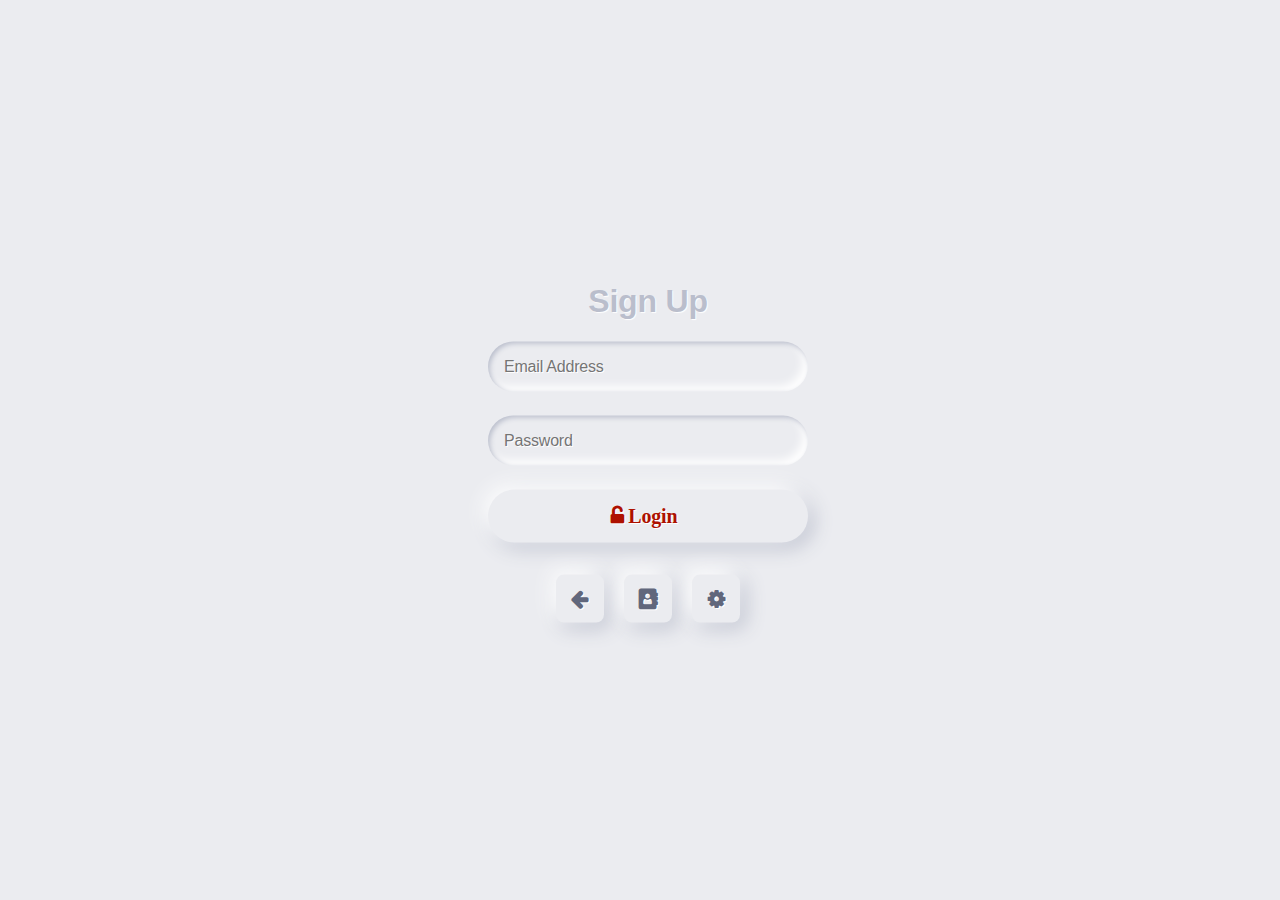
<file: Neumorphism login Page/index.html>
<!DOCTYPE html>
<html lang="en">

<head>
    <meta charset="UTF-8">
    <meta name="viewport" content="width=device-width, initial-scale=1.0">
    <title>UI Design Neumorphism Login Form</title>

    <link rel="stylesheet" href="style.css">


    <!-- Font icon  -->
    <link rel="stylesheet" href="https://cdnjs.cloudflare.com/ajax/libs/font-awesome/4.7.0/css/font-awesome.min.css">

</head>

<body>
    <form action="">
        <div class="segement">
            <h1>Sign Up</h1>
        </div>
        <label for="">
            <input type="text" placeholder="Email Address">
        </label>

        <label for="">
            <input type="password" placeholder="Password">
        </label>

        <button class="red" type="button"><i class="fa fa-unlock-alt"> Login</i></button>

        <div class="segment">
            <button type="button" class="unit"><i class="fa fa-arrow-left"></i></button>
            <button type="button" class="unit"><i class="fa fa-address-book"></i></button>
            <button type="button" class="unit"><i class="fa fa-cog"></i></button>
        </div>
    </form>

</body>

</html>
</file>
<file: Neumorphism login Page/style.css>
body {
  position: absolute;
  top: 50%;
  left: 50%;
  transform: translate(-50%, -50%);
}

body,
html {
  background: #ebecf0;
}
body,
p,
input,
select,
textarea,
button {
  font-family: sans-serif;
  letter-spacing: -0.2px;
  font-size: 16p;
}

h1 {
  text-align: center;
}

div,
p {
  color: #babecc;
  text-shadow: 1px 1px 1px #fff;
}

form {
  padding: 16px;
  width: 320px;
  margin: 0 auto;
}

.segment {
  padding: 32px 0;
  text-align: center;
}

button,
input {
  border: 0;
  outline: 0;
  font-size: 16px;
  border-radius: 320px;
  padding: 16px;
  background: #ebecf0;
  text-shadow: 1px 1px 0 #fff;
}

label {
  display: block;
  margin-bottom: 24px;
  width: 100%;
}

input {
  margin-right: 8px;
  /* Key role */
  box-shadow: inset 2px 2px 5px #babecc, inset -5px -5px 10px #fff;
  width: 100%;
  box-sizing: border-box;
  transition: all 0.2s ease-in-out;
  appearance: none;
}

input:focus {
  box-shadow: inset 1px 1px 2px #babecc, inset 1px -1px 2px #fff;
}

button {
  color: #61677c;
  font-weight: bold;
  box-shadow: -5px -5px 20px #fff, 5px 5px 20px #babecc;
  transition: all 0.2s ease-in-out;
  cursor: pointer;
  font-weight: 600;
}

button:hover {
  box-shadow: -2px -2px 5px #fff, 2px 2px 5px #babecc;
}

button:active {
  box-shadow: 1px 1px 2px #fff, -1px 1px 2px #babecc;
}

button .fa {
  margin-right: 8px;
  font-size: 20px;
  font-weight: bold;
}

button.unit {
  border-radius: 8px;
  line-height: 0;
  width: 48px;
  height: 48px;
  display: inline-flex;
  justify-content: center;
  align-items: center;
  margin: 0 8px;
  font-size: 19.2px;
}

button.unit .fa {
  margin-right: 0;
}

button.red {
  display: block;
  width: 100%;
  color: #ae1100;
}
</file>
